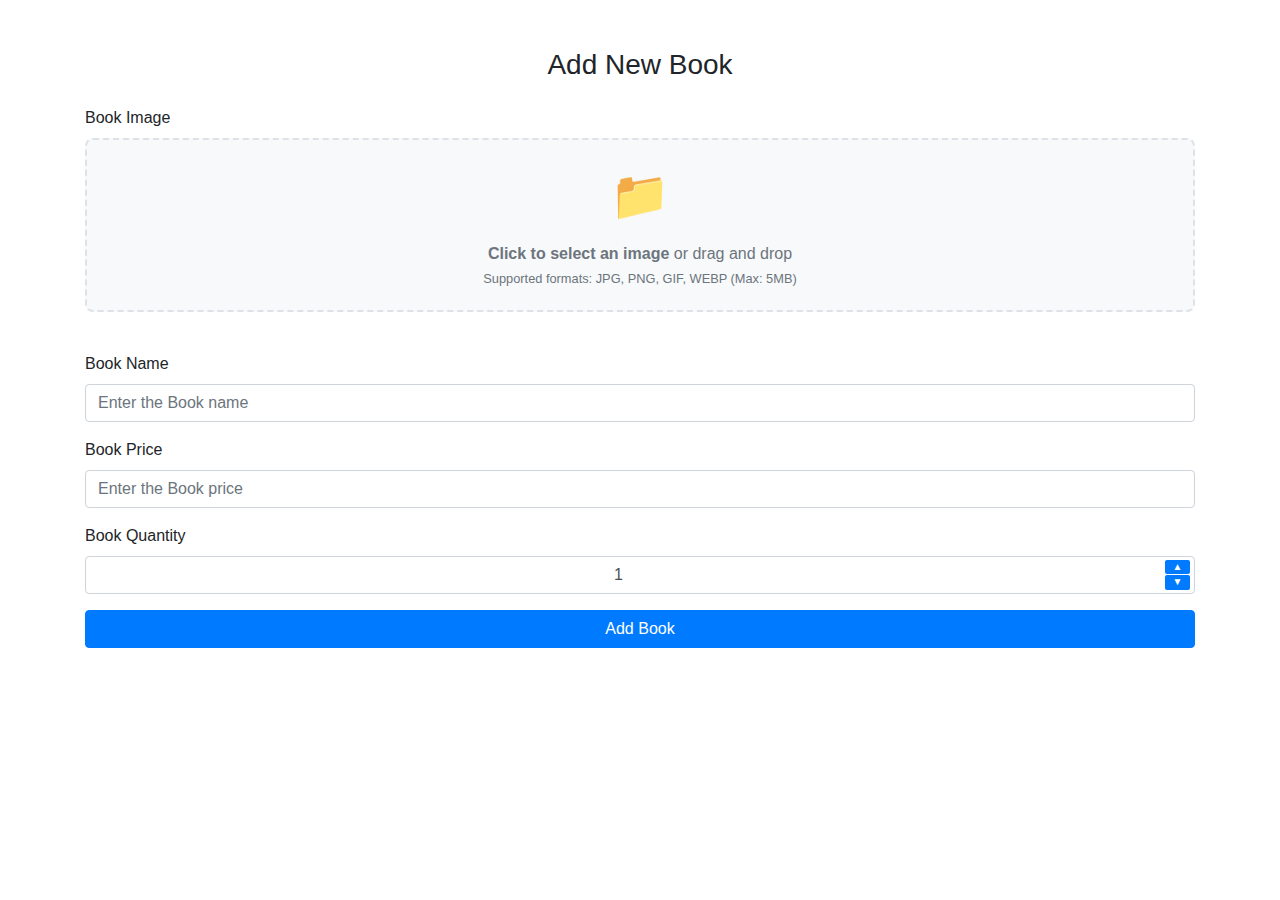
<file: AddBook.html>
<!DOCTYPE html>
<html lang="en">

<head>
    <title>Add New Book</title>
    <meta charset="UTF-8" />
    <meta name="viewport" content="width=device-width, initial-scale=1" />
    <!-- Bootstrap CSS -->
    <link rel="stylesheet" href="https://stackpath.bootstrapcdn.com/bootstrap/4.5.2/css/bootstrap.min.css" />
    <style>
        .quantity-container {
            position: relative;
        }

        .quantity-input {
            text-align: center;
            padding-right: 40px;
        }

        .quantity-controls {
            position: absolute;
            right: 5px;
            top: 50%;
            transform: translateY(-50%);
            display: flex;
            flex-direction: column;
            height: 30px;
        }

        .quantity-btn {
            background: #007bff;
            color: white;
            border: none;
            width: 25px;
            height: 15px;
            font-size: 10px;
            line-height: 1;
            cursor: pointer;
            display: flex;
            align-items: center;
            justify-content: center;
            border-radius: 2px;
        }

        .quantity-btn:hover {
            background: #0056b3;
        }

        .quantity-btn:active {
            background: #004085;
        }

        .quantity-btn.up {
            margin-bottom: 1px;
        }

        .image-preview {
            max-width: 200px;
            max-height: 200px;
            margin-top: 10px;
            border-radius: 5px;
            display: none;
            border: 2px solid #dee2e6;
        }

        .upload-area {
            border: 2px dashed #dee2e6;
            border-radius: 8px;
            padding: 20px;
            text-align: center;
            background-color: #f8f9fa;
            cursor: pointer;
            transition: border-color 0.3s ease;
        }

        .upload-area:hover {
            border-color: #007bff;
            background-color: #e3f2fd;
        }

        .upload-area.dragover {
            border-color: #007bff;
            background-color: #e3f2fd;
        }

        .file-input {
            display: none;
        }

        .upload-icon {
            font-size: 48px;
            color: #6c757d;
            margin-bottom: 10px;
        }

        .upload-text {
            color: #6c757d;
            font-size: 16px;
        }

        .file-info {
            background-color: #e9ecef;
            padding: 10px;
            border-radius: 4px;
            margin-top: 10px;
            display: none;
        }

        .error-message {
            color: #dc3545;
            font-size: 0.875em;
            margin-top: 5px;
        }

        .success-message {
            color: #28a745;
            font-size: 0.875em;
            margin-top: 5px;
        }

        .warning-message {
            color: #ffc107;
            font-size: 0.875em;
            margin-top: 5px;
        }

        .validation-message {
            margin-top: 5px;
            font-size: 0.875em;
        }

        .remove-image {
            background: #dc3545;
            color: white;
            border: none;
            border-radius: 50%;
            width: 30px;
            height: 30px;
            position: absolute;
            top: 5px;
            right: 5px;
            cursor: pointer;
            display: none;
        }

        .image-container {
            position: relative;
            display: inline-block;
        }
    </style>
</head>

<body>
    <div class="container my-5">
        <h3 class="text-center mb-4">Add New Book</h3>
        <form action="add_book.php" method="POST" enctype="multipart/form-data" id="bookForm">
            <div class="form-group">
                <label for="bookImage">Book Image</label>

                <!-- Upload Area -->
                <div class="upload-area" id="uploadArea" onclick="document.getElementById('bookImage').click()">
                    <div class="upload-icon">📁</div>
                    <div class="upload-text">
                        <strong>Click to select an image</strong> or drag and drop<br>
                        <small>Supported formats: JPG, PNG, GIF, WEBP (Max: 5MB)</small>
                    </div>
                </div>

                <!-- Hidden File Input -->
                <input type="file" class="file-input" id="bookImage" name="book_image" accept="image/*" required />

                <!-- File Info Display -->
                <div id="fileInfo" class="file-info">
                    <strong>Selected file:</strong> <span id="fileName"></span><br>
                    <strong>Size:</strong> <span id="fileSize"></span>
                </div>

                <!-- Image Preview -->
                <div class="image-container">
                    <img id="imagePreview" class="image-preview" alt="Book Preview" />
                    <button type="button" class="remove-image" id="removeImage"
                        onclick="removeSelectedImage()">×</button>
                </div>

                <div id="imageMessage"></div>
            </div>

            <div class="form-group">
                <label for="productName">Book Name</label>
                <input type="text" name="name" class="form-control" id="productName" placeholder="Enter the Book name"
                    required />
                <div id="nameMessage" class="validation-message"></div>
            </div>

            <div class="form-group">
                <label for="productPrice">Book Price</label>
                <input type="number" step="0.01" name="price" class="form-control" id="productPrice"
                    placeholder="Enter the Book price" required />
            </div>

            <div class="form-group">
                <label for="productQuantity">Book Quantity</label>
                <div class="quantity-container">
                    <input type="number" name="quantity" class="form-control quantity-input" id="productQuantity"
                        placeholder="Enter the Book quantity" value="1" min="0" required />
                    <div class="quantity-controls">
                        <button type="button" class="quantity-btn up" onclick="incrementQuantity()">▲</button>
                        <button type="button" class="quantity-btn down" onclick="decrementQuantity()">▼</button>
                    </div>
                </div>
            </div>

            <button type="submit" class="btn btn-primary btn-block" id="submitBtn">Add Book</button>
        </form>
    </div>

    <!-- Bootstrap JS and dependencies -->
    <script src="https://code.jquery.com/jquery-3.5.1.slim.min.js"></script>
    <script src="https://cdn.jsdelivr.net/npm/@popperjs/core@2.5.2/dist/umd/popper.min.js"></script>
    <script src="https://stackpath.bootstrapcdn.com/bootstrap/4.5.2/js/bootstrap.min.js"></script>

    <script>
        const MAX_FILE_SIZE = 5 * 1024 * 1024; // 5MB
        const ALLOWED_TYPES = ['image/jpeg', 'image/jpg', 'image/png', 'image/gif', 'image/webp'];

        function incrementQuantity() {
            const quantityInput = document.getElementById('productQuantity');
            let currentValue = parseInt(quantityInput.value) || 0;
            quantityInput.value = currentValue + 1;
        }

        function decrementQuantity() {
            const quantityInput = document.getElementById('productQuantity');
            let currentValue = parseInt(quantityInput.value) || 0;
            if (currentValue > 0) {
                quantityInput.value = currentValue - 1;
            }
        }

        // Allow keyboard input and ensure valid numbers
        document.getElementById('productQuantity').addEventListener('input', function (e) {
            let value = parseInt(e.target.value);
            if (isNaN(value) || value < 0) {
                e.target.value = 0;
            }
        });

        function showMessage(elementId, message, type = 'info') {
            const messageDiv = document.getElementById(elementId);
            messageDiv.className = `validation-message ${type}-message`;
            messageDiv.textContent = message;
        }

        function formatFileSize(bytes) {
            if (bytes === 0) return '0 Bytes';
            const k = 1024;
            const sizes = ['Bytes', 'KB', 'MB', 'GB'];
            const i = Math.floor(Math.log(bytes) / Math.log(k));
            return parseFloat((bytes / Math.pow(k, i)).toFixed(2)) + ' ' + sizes[i];
        }

        function validateFile(file) {
            // Check file type
            if (!ALLOWED_TYPES.includes(file.type)) {
                showMessage('imageMessage', 'Error: Please select a valid image file (JPG, PNG, GIF, WEBP)', 'error');
                return false;
            }

            // Check file size
            if (file.size > MAX_FILE_SIZE) {
                showMessage('imageMessage', 'Error: File size must be less than 5MB', 'error');
                return false;
            }

            return true;
        }

        function displayFileInfo(file) {
            document.getElementById('fileName').textContent = file.name;
            document.getElementById('fileSize').textContent = formatFileSize(file.size);
            document.getElementById('fileInfo').style.display = 'block';
        }

        function showImagePreview(file) {
            const reader = new FileReader();
            const preview = document.getElementById('imagePreview');
            const removeBtn = document.getElementById('removeImage');

            reader.onload = function (e) {
                preview.src = e.target.result;
                preview.style.display = 'block';
                removeBtn.style.display = 'block';
                showMessage('imageMessage', '✓ Image loaded successfully', 'success');
            };

            reader.readAsDataURL(file);
        }

        function removeSelectedImage() {
            const fileInput = document.getElementById('bookImage');
            const preview = document.getElementById('imagePreview');
            const removeBtn = document.getElementById('removeImage');
            const fileInfo = document.getElementById('fileInfo');
            const uploadArea = document.getElementById('uploadArea');

            // Reset file input
            fileInput.value = '';

            // Hide preview and info
            preview.style.display = 'none';
            preview.src = '';
            removeBtn.style.display = 'none';
            fileInfo.style.display = 'none';

            // Show upload area again
            uploadArea.style.display = 'block';

            showMessage('imageMessage', '', 'info');
        }

        // Handle file selection
        document.getElementById('bookImage').addEventListener('change', function (e) {
            const file = e.target.files[0];
            const uploadArea = document.getElementById('uploadArea');

            if (file) {
                if (validateFile(file)) {
                    displayFileInfo(file);
                    showImagePreview(file);
                    uploadArea.style.display = 'none';
                } else {
                    // Reset file input if validation fails
                    e.target.value = '';
                }
            }
        });

        // Drag and drop functionality
        const uploadArea = document.getElementById('uploadArea');

        uploadArea.addEventListener('dragover', function (e) {
            e.preventDefault();
            e.stopPropagation();
            uploadArea.classList.add('dragover');
        });

        uploadArea.addEventListener('dragleave', function (e) {
            e.preventDefault();
            e.stopPropagation();
            uploadArea.classList.remove('dragover');
        });

        uploadArea.addEventListener('drop', function (e) {
            e.preventDefault();
            e.stopPropagation();
            uploadArea.classList.remove('dragover');

            const files = e.dataTransfer.files;
            if (files.length > 0) {
                const file = files[0];

                // Set the file to the input element
                const fileInput = document.getElementById('bookImage');
                const dataTransfer = new DataTransfer();
                dataTransfer.items.add(file);
                fileInput.files = dataTransfer.files;

                if (validateFile(file)) {
                    displayFileInfo(file);
                    showImagePreview(file);
                    uploadArea.style.display = 'none';
                }
            }
        });

        // Handle book name input
        document.getElementById('productName').addEventListener('input', function (e) {
            const bookName = e.target.value.trim();
            if (bookName === '') {
                showMessage('nameMessage', '', 'info');
            } else {
                showMessage('nameMessage', 'Book name will be checked for duplicates on submission', 'info');
            }
        });

        // Form submission validation
        document.getElementById('bookForm').addEventListener('submit', function (e) {
            const fileInput = document.getElementById('bookImage');
            const bookName = document.getElementById('productName').value.trim();

            if (!fileInput.files || fileInput.files.length === 0) {
                e.preventDefault();
                alert('Please select an image file');
                return false;
            }

            if (bookName === '') {
                e.preventDefault();
                alert('Please enter a book name');
                return false;
            }

            const file = fileInput.files[0];
            if (!validateFile(file)) {
                e.preventDefault();
                return false;
            }

            // Show loading state
            const submitBtn = document.getElementById('submitBtn');
            submitBtn.disabled = true;
            submitBtn.textContent = 'Adding Book...';
        });
    </script>
</body>

</html>
</file>
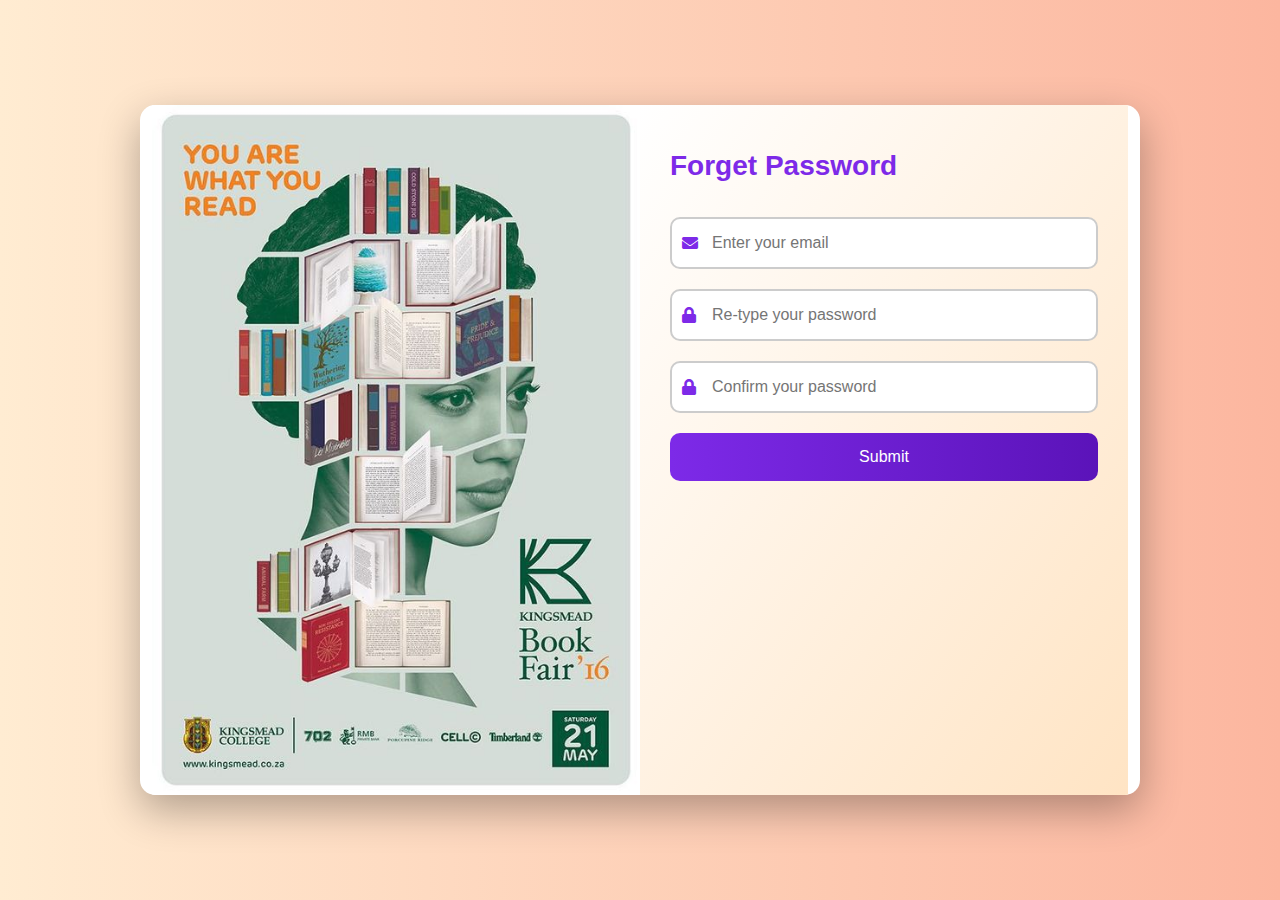
<file: forget.html>
<!DOCTYPE html>
<html lang="en" dir="ltr">

<head>
    <meta charset="UTF-8">
    <title>Forget Password | ACE Publications</title>
    <meta name="viewport" content="width=device-width, initial-scale=1.0">
    <!-- Bootstrap CDN -->
    <link href="https://cdn.jsdelivr.net/npm/bootstrap@5.3.3/dist/css/bootstrap.min.css" rel="stylesheet">
    <!-- Font Awesome -->
    <link rel="stylesheet" href="https://cdnjs.cloudflare.com/ajax/libs/font-awesome/5.15.3/css/all.min.css">

    <style>
        * {
            margin: 0;
            padding: 0;
            box-sizing: border-box;
            font-family: 'Poppins', sans-serif;
        }

        body {
            background: linear-gradient(to right, #ffecd2, #fcb69f);
            display: flex;
            align-items: center;
            justify-content: center;
            min-height: 100vh;
            padding: 20px;
        }

        .container {
            background: #fff;
            border-radius: 15px;
            box-shadow: 0 15px 40px rgba(0, 0, 0, 0.3);
            max-width: 1000px;
            width: 100%;
            display: flex;
            overflow: hidden;
            flex-wrap: wrap;
        }

        .cover {
            flex: 1 1 50%;
            position: relative;
            overflow: hidden;
        }

        .cover img {
            width: 100%;
            height: 100%;
            object-fit: cover;
        }

        .form-section {
            flex: 1 1 50%;
            padding: 40px 30px;
            background: linear-gradient(to bottom right, #ffffff, #ffe4c4);
        }

        .title {
            font-size: 28px;
            font-weight: bold;
            color: #7d2ae8;
            margin-bottom: 30px;
        }

        .input-box {
            position: relative;
            margin-bottom: 20px;
        }

        .input-box i {
            position: absolute;
            left: 12px;
            top: 50%;
            transform: translateY(-50%);
            color: #7d2ae8;
        }

        .input-box input {
            width: 100%;
            padding: 12px 40px;
            border: 2px solid #ccc;
            border-radius: 10px;
            transition: all 0.3s ease;
        }

        .input-box input:focus {
            border-color: #7d2ae8;
            box-shadow: 0 0 8px rgba(125, 42, 232, 0.3);
            outline: none;
        }

        .button input[type="submit"] {
            width: 100%;
            padding: 12px;
            border: none;
            border-radius: 10px;
            background: linear-gradient(to right, #7d2ae8, #5b13b9);
            color: white;
            font-weight: 500;
            font-size: 16px;
            transition: background 0.3s;
            cursor: pointer;
        }

        .button input[type="submit"]:hover {
            background: linear-gradient(to right, #5b13b9, #7d2ae8);
        }

        @media (max-width: 768px) {
            .container {
                flex-direction: column;
            }

            .cover {
                display: none;
            }

            .form-section {
                width: 100%;
            }
        }
    </style>
</head>

<body>
    <div class="container">
        <!-- Left Side Image -->
        <div class="cover">
            <img src="image/book.jpg" alt="Book Image">
        </div>

        <!-- Right Side Form -->
        <div class="form-section">
            <div class="title">Forget Password</div>
            <form action="forget_password.php" method="POST">
                <div class="input-box">
                    <i class="fas fa-envelope"></i>
                    <input type="email" name="email" placeholder="Enter your email" required>
                </div>
                <div class="input-box">
                    <i class="fas fa-lock"></i>
                    <input type="password" name="new_password" placeholder="Re-type your password" required>
                </div>
                <div class="input-box">
                    <i class="fas fa-lock"></i>
                    <input type="password" name="confirm_password" placeholder="Confirm your password" required>
                </div>
                <div class="button input-box">
                    <input type="submit" value="Submit">
                </div>
            </form>
        </div>
    </div>
</body>

</html>
</file>
